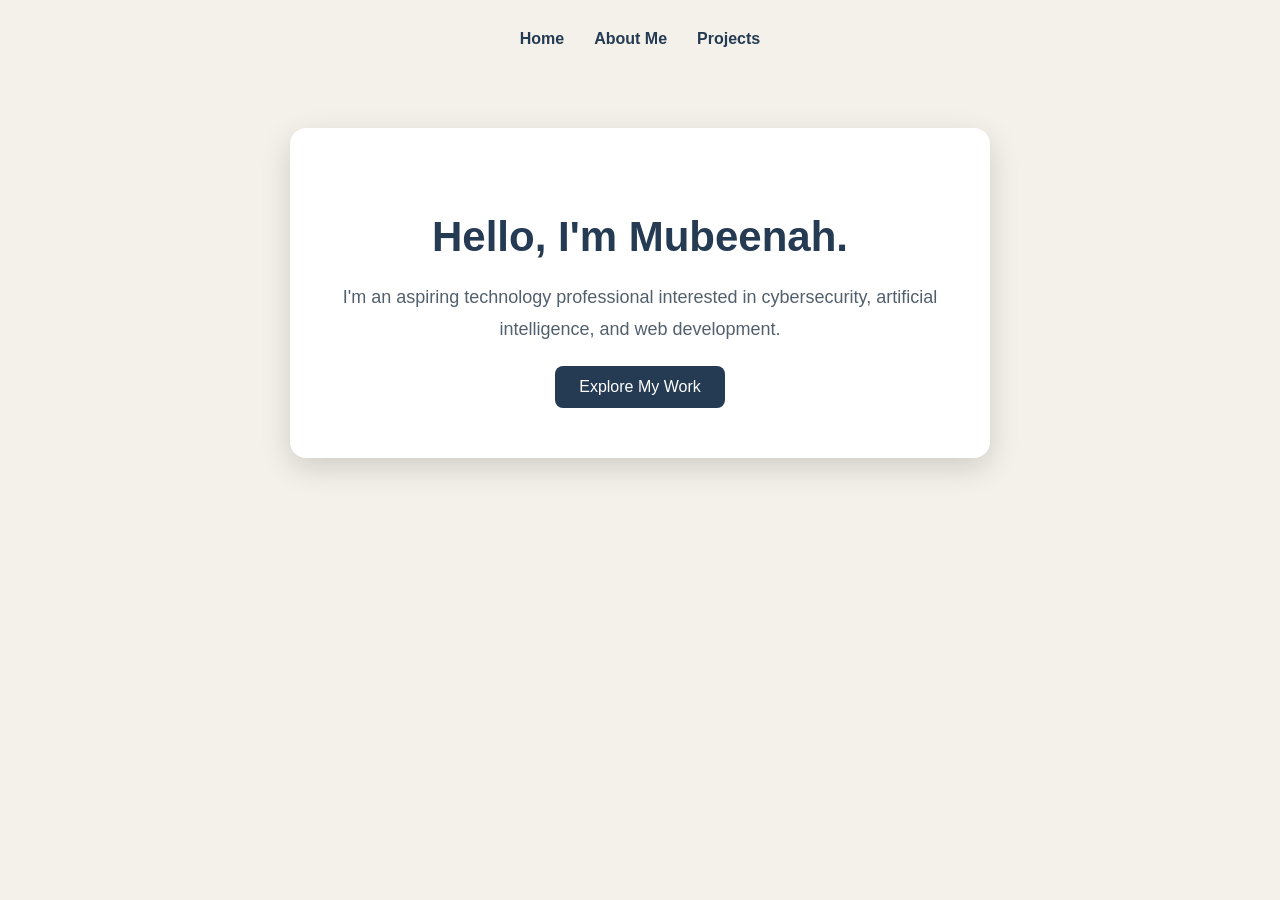
<file: index.html>
<!DOCTYPE html>
<html>
    <head>
        <title>my portfolio</title>
        <link rel="stylesheet" href="style.css">
    </head>
   
    <body> 
        
<nav>
  <a href="index.html">Home</a>
  <a href="about.html">About Me</a>
  <a href="projects.html">Projects</a>
</nav>

  <section>
    <h1>Hello, I'm Mubeenah.</h1>

    <p>
      I'm an aspiring technology professional interested in
      cybersecurity, artificial intelligence, and web development.
    </p>

    <a href="projects.html" class="project-button">Explore My Work</a>
  </section>
    </body>
</html>
</file>
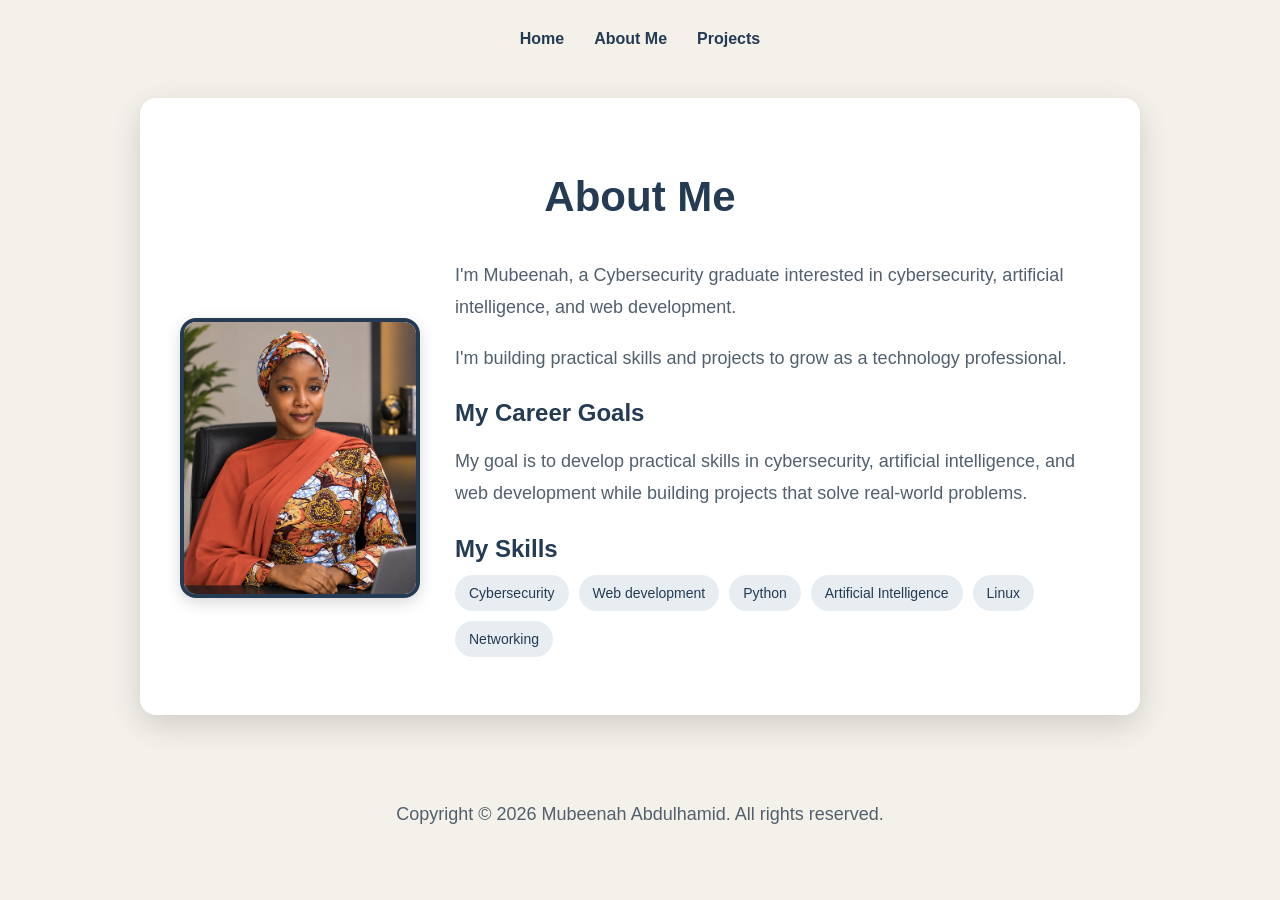
<file: about.html>
<!DOCTYPE html>
<html lang="en">
<head>
    <meta charset="UTF-8">
    <meta name="viewport" content="width=device-width, initial-scale=1.0">
    <title>About Me | Mubeenah</title>
    <link rel="stylesheet" href="style.css">
</head>
<body>

    <nav>
        <a href="index.html">Home</a>
        <a href="about.html">About Me</a>
        <a href="projects.html">Projects</a>
    </nav>

    <section class="about-section">
        <h1>About Me</h1>

        <div class="about-content">
            <img src="images/mubeenah.jpg"
                 alt="Portrait of Mubeenah"
                 class="profile-image">

            <div class="about-text">
                <p>
                    I'm Mubeenah, a Cybersecurity graduate interested in
                    cybersecurity, artificial intelligence, and web development.
                </p>

                <p>
                    I'm building practical skills and projects to grow as a
                    technology professional.
                </p>

                <h2>My Career Goals</h2>

                <p>
                    My goal is to develop practical skills in cybersecurity,
                    artificial intelligence, and web development while building
                    projects that solve real-world problems.

                    <h2>My Skills</h2>

<div class="skills-list">
    <span>Cybersecurity</span>
    <span>Web development</span>
    <span>Python</span>
    <span>Artificial Intelligence</span>
    <span>Linux</span>
    <span>Networking</span>
</div>
                </p>
            </div>
        </div>
    </section>

    <footer>
        <p>Copyright &copy; 2026 Mubeenah Abdulhamid. All rights reserved.</p>
    </footer>

</body>
</html>
</file>
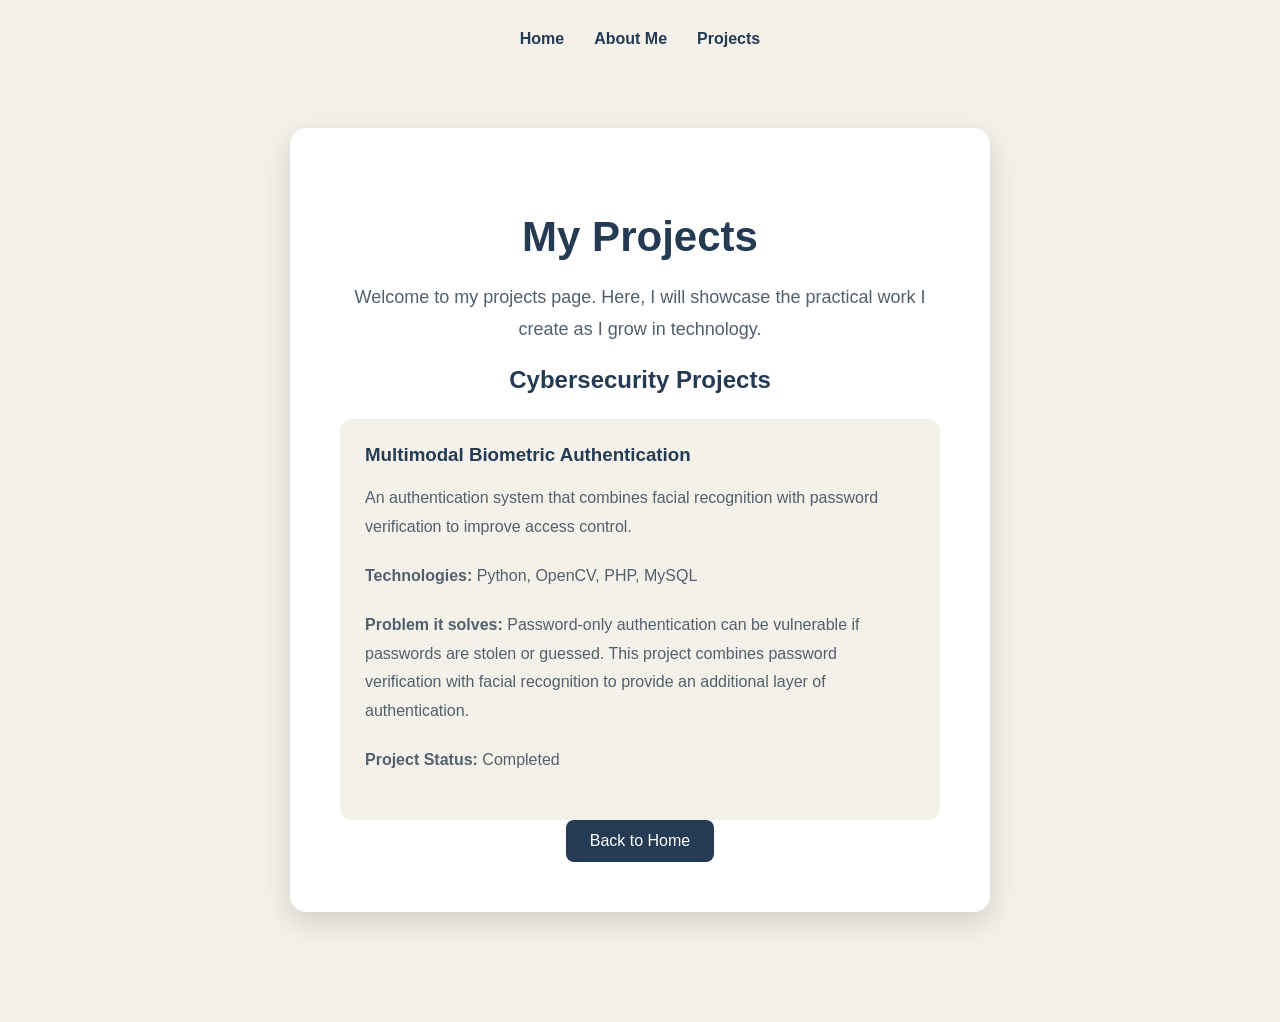
<file: projects.html>
<!DOCTYPE html>
<html lang="en">
<head>
  <meta charset="UTF-8">
  <meta name="viewport" content="width=device-width, initial-scale=1.0">
  <title>My Projects | Mubeenah</title>
  <link rel="stylesheet" href="style.css">
</head>
<body>
  <nav>
    <a href="index.html">Home</a>
    <a href="about.html">About Me</a>
    <a href="projects.html">Projects</a>
</nav>

  <section>
    <h1>My Projects</h1>

    <p>
      Welcome to my projects page. Here, I will showcase
      the practical work I create as I grow in technology.
    </p>

<h2>Cybersecurity Projects</h2>

<div class="project-card">
  <h3>Multimodal Biometric Authentication</h3>
  <p>
    An authentication system that combines facial recognition
    with password verification to improve access control.
  </p>
  <p><strong>Technologies:</strong> Python, OpenCV, PHP, MySQL</p>
  
<p>
    <strong>Problem it solves:</strong>
    Password-only authentication can be vulnerable if passwords
    are stolen or guessed. This project combines password
    verification with facial recognition to provide an additional
    layer of authentication.
</p>

<p>
    <strong>Project Status:</strong> Completed
</p>

</div>

    <a href="index.html" class="project-button">Back to Home</a>
  </section>

</body>
</html>
</file>
<file: style.css>
* {
    box-sizing: border-box;
}

body {
    background-color: #f4f1ea;
    padding: 30px;
    font-family: Arial, sans-serif;
    margin: 0;
    color: #243b53;
}

h1 {
    color: #243b53;
    font-size: 42px;
    margin-bottom: 20px;
}

p {
    color: #52606d;
    font-size: 18px;
    line-height: 1.8;
    margin-bottom: 20px;
}

/* Navigation */
nav {
    display: flex;
    justify-content: center;
    gap: 30px;
    margin-bottom: 40px;
    flex-wrap: wrap;
}

nav a {
    color: #243b53;
    text-decoration: none;
    font-weight: bold;
}

nav a:hover {
    color: #486581;
}

/* Main card for homepage and projects page */
section {
    max-width: 700px;
    margin: 80px auto;
    text-align: center;
    background-color: white;
    padding: 50px;
    border-radius: 16px;
    box-shadow: 0 10px 30px rgba(0, 0, 0, 0.15);
}

/* About page: ONE card only */
.about-section {
    max-width: 1000px;
    margin: 50px auto;
    padding: 40px;
    background-color: white;
    border-radius: 16px;
    box-shadow: 0 10px 30px rgba(0, 0, 0, 0.15);
    text-align: left;
}

.about-section h1 {
    text-align: center;
}

.about-content {
    display: flex;
    align-items: center;
    gap: 35px;
}

.profile-image {
    width: 180px;
    height: 180px;
    object-fit: cover;
    border-radius: 50%;
    border: 4px solid #243b53;
    box-shadow: 0 5px 15px rgba(0, 0, 0, 0.15);
    flex-shrink: 0;
}

.about-text {
    flex: 1;
    min-width: 0;
}

.about-text h2 {
    color: #243b53;
}

/* Project page */
.project-button {
    display: inline-block;
    background-color: #243b53;
    color: white;
    padding: 12px 24px;
    border-radius: 8px;
    text-decoration: none;
    transition: background-color 0.3s ease;
}

.project-button:hover {
    background-color: #486581;
}

.project-card {
    background-color: #f4f1ea;
    padding: 25px;
    margin-top: 25px;
    border-radius: 12px;
    text-align: left;
    transition: transform 0.3s ease, box-shadow 0.3s ease;
}
.project-card:hover {
    transform: translateY(-5px);
    box-shadow: 0 8px 20px rgba(0, 0, 0, 0.12);
}

.project-card h3 {
    color: #243b53;
    margin-top: 0;
}

.project-card p {
    font-size: 16px;
}

/* Footer */
footer {
    text-align: center;
    margin-top: 40px;
    padding: 15px;
    color: #52606d;
    font-size: 14px;
}

/* Mobile screens */
@media (max-width: 600px) {
    body {
        padding: 15px;
    }

    section,
    .about-section {
        padding: 25px;
        margin: 30px auto;
    }

    h1 {
        font-size: 32px;
    }

    .about-content {
        flex-direction: column;
        text-align: center;
    }

    .about-text {
        width: 100%;
    }

    .profile-image {
        margin: 10px auto 20px;
    }
}

.about-content .profile-image {
    width: 240px;
    height: 280px;
    border-radius: 16px;
    object-fit: cover;
    margin: 0;
}

.about-text p {
    margin-bottom: 15px;
}

.about-text h2 {
    margin-top: 25px;
    margin-bottom: 12px;
}

.skills-list {
    display: flex;
    flex-wrap: wrap;
    gap: 10px;
}

.skills-list span {
    background-color: #e8edf2;
    color: #243b53;
    padding: 10px 14px;
    border-radius: 20px;
    font-size: 14px;
}
</file>
